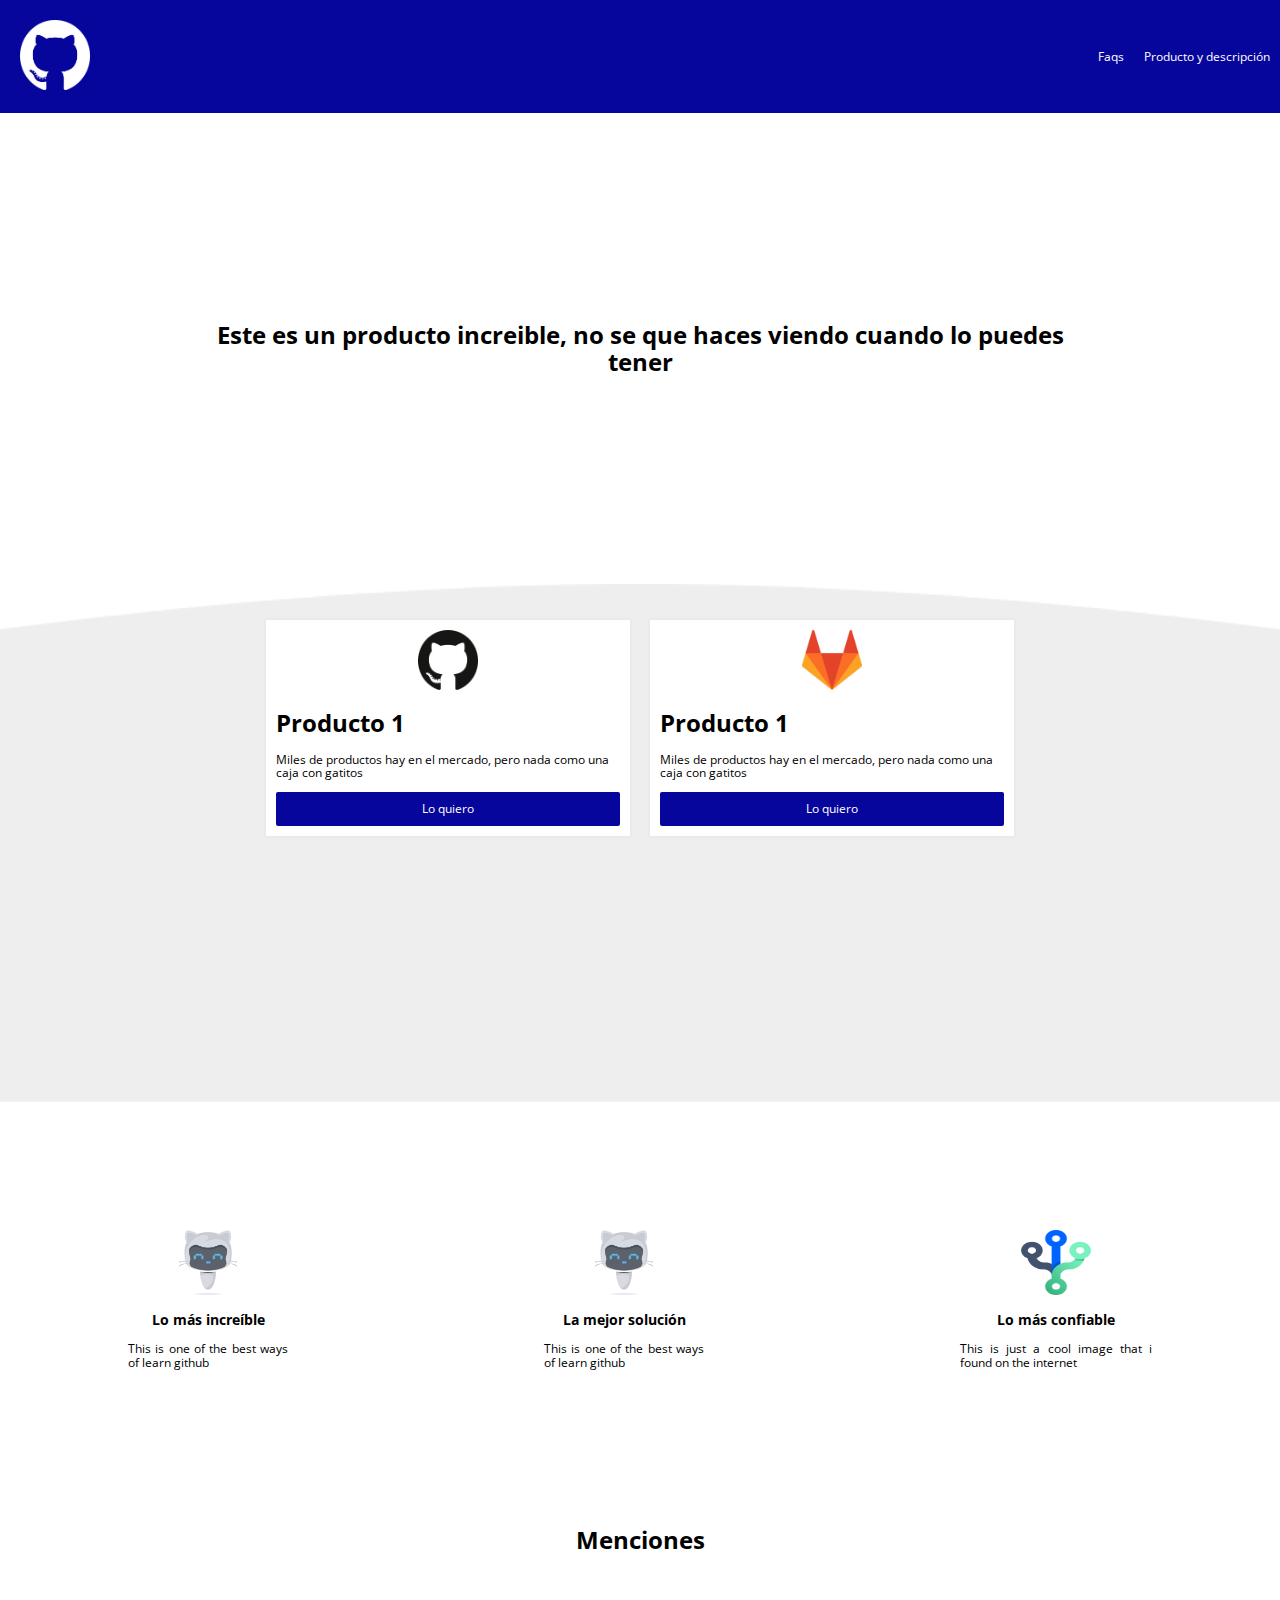
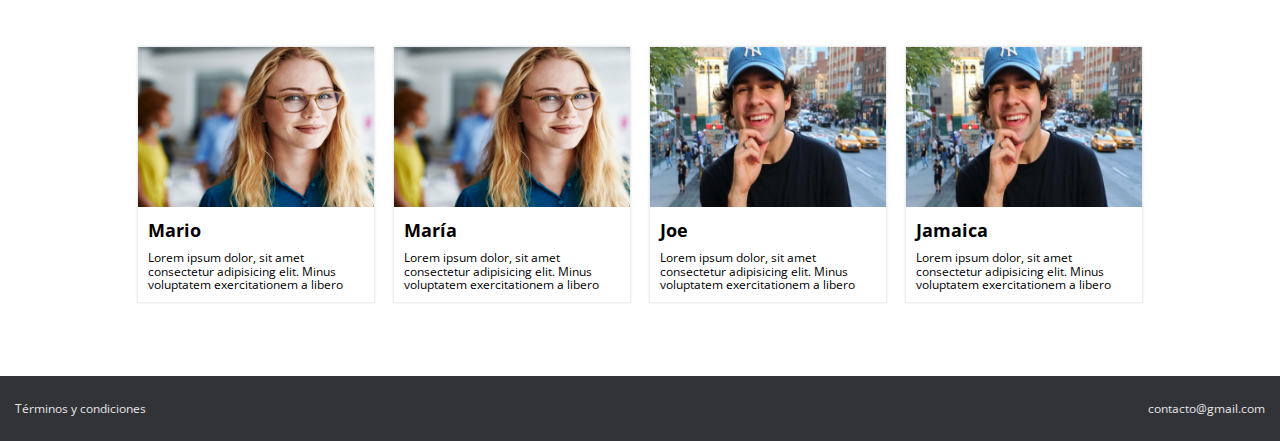
<file: index.html>
<!DOCTYPE html>
<html lang="es">
<head>
  <meta charset="UTF-8">
  <meta name="viewport" content="width=device-width, initial-scale=1.0">
  <meta http-equiv="X-UA-Compatible" content="ie=edge">
  <link rel="stylesheet" href="css/normalize.css">
  <link rel="stylesheet" href="css/estilos.css">
  <link rel="stylesheet" href="css/mobile.css">
  <link rel="stylesheet" href="css/animation.css">
  <title>Brand</title>
</head>
<body>

  <!-- Aquí empieza el navbar -->
  <nav class="fadeInDown">
    <div class="brand_image">
      <img src="images/main_logo.png" alt="">
    </div>
    <div class="nav_options">
      <ul>
        <li><a href="#">Faqs</a></li>
        <li><a href="#">Producto y descripción</a></li>
      </ul>
    </div>
  </nav>

  <!-- Aquí acaba el navbar -->

  <div class="main_section fadeIn">
    <h1>
      Este es un producto increible, no se que haces viendo cuando lo puedes tener
    </h1>
  </div>
  <div class="products fadeInUp">
    <div class="product">
      <div class="content">
              <div class="img_content">
                <img src="images/github.png" alt="">
              </div>
              <h1>Producto 1</h1>
              <p>Miles de productos hay en el mercado, pero nada como una caja con gatitos</p>
              <button href="#" class="main_button">Lo quiero</button>
      </div>
    </div>
    <div class="product">
      <div class="content">
              <div class="img_content">
                <img src="images/gitlab.png" alt="">
              </div>
              <h1>Producto 1</h1>
              <p>Miles de productos hay en el mercado, pero nada como una caja con gatitos</p>
              <button href="#" class="main_button">Lo quiero</button>
      </div>
    </div>
  </div>
  <div class="caracteristicas">
    <div class="feature">
      <img src="images/learning.png" alt="">
      <h3>Lo más increíble</h3>
      <p>This is one of the best ways of learn github</p>
    </div>
    <div class="feature">
      <img src="images/learning.png" alt="">
      <h3>La mejor solución</h3>
      <p>This is one of the best ways of learn github</p>
    </div>
    <div class="feature">
      <img src="images/flow.png" alt="">
      <h3>Lo más confiable</h3>
      <p>This is just a cool image that i found on the internet</p>
    </div>
  </div>
  <!-- <hr> -->
  <div class="menciones_header">
    <h1>Menciones</h1>
  </div>
  <div class="menciones">
    <br>
    <div class="mencion">
      <img src="images/maria.jpg" alt="">
      <h2>Mario</h2>
      <p>Lorem ipsum dolor, sit amet consectetur adipisicing elit. Minus voluptatem exercitationem a libero</p>
    </div>
    <div class="mencion">
      <img src="images/maria.jpg" alt="">
      <h2>María</h2>
      <p>Lorem ipsum dolor, sit amet consectetur adipisicing elit. Minus voluptatem exercitationem a libero</p>
    </div>
    <div class="mencion">
      <img src="images/joe.jpg" alt="">
      <h2>Joe</h2>
      <p>Lorem ipsum dolor, sit amet consectetur adipisicing elit. Minus voluptatem exercitationem a libero</p>
    </div>
    <div class="mencion">
      <img src="images/joe.jpg" alt="">
      <h2>Jamaica</h2>
      <p>Lorem ipsum dolor, sit amet consectetur adipisicing elit. Minus voluptatem exercitationem a libero</p>
    </div>
  </div>
  
<footer>
    <div>
        Términos y condiciones
    </div>
    <div>
        contacto@gmail.com
    </div>
</footer>
<scrip src="scripts/scrip.js"></scrip>
</body>
</html>
</file>
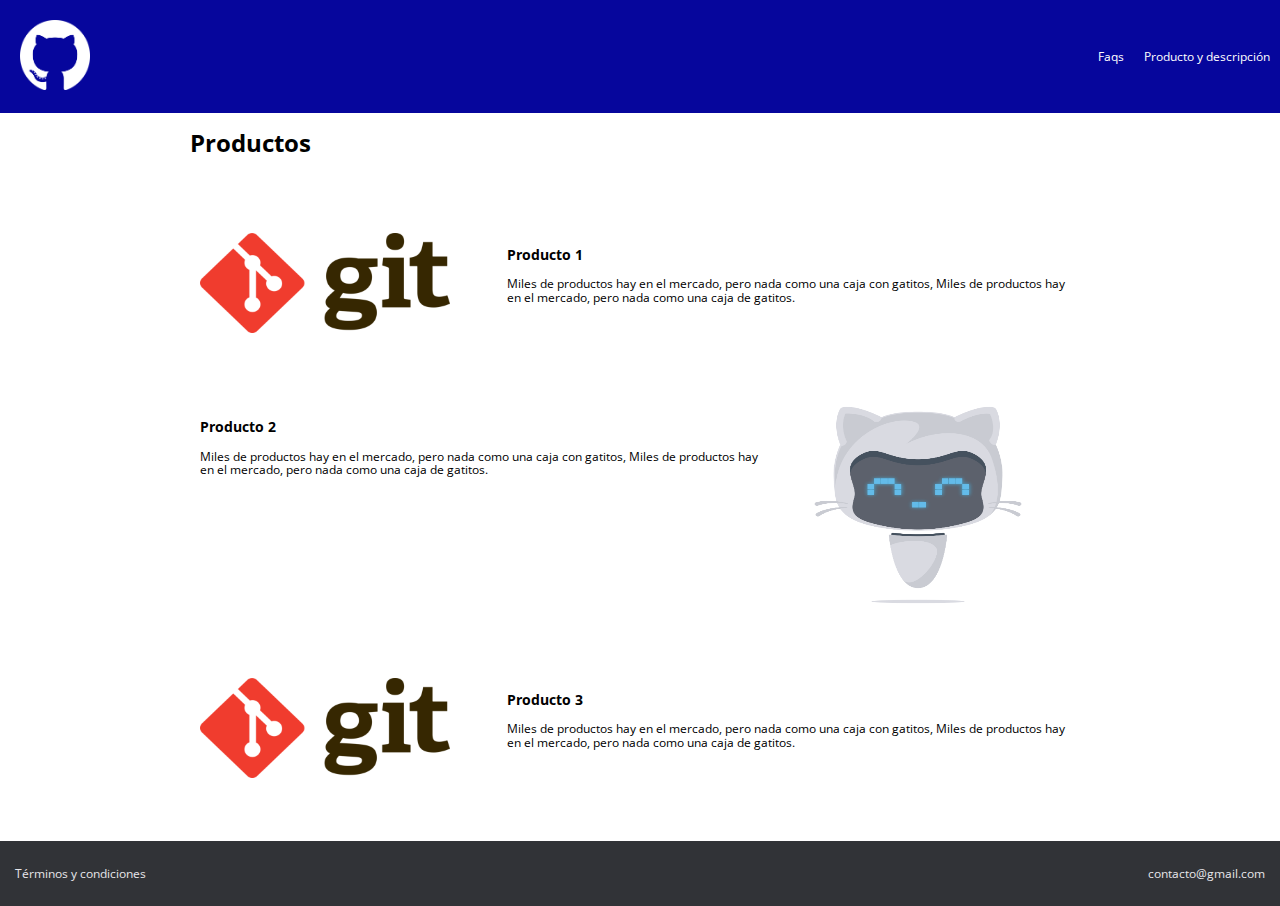
<file: producto.html>
<!DOCTYPE html>
<html lang="es">
<head>
  <meta charset="UTF-8">
  <meta name="viewport" content="width=device-width, initial-scale=1.0">
  <meta http-equiv="X-UA-Compatible" content="ie=edge">
  <link rel="stylesheet" href="css/normalize.css">
  <link rel="stylesheet" href="css/estilos.css">
  <link rel="stylesheet" href="css/mobile.css">
  <link rel="stylesheet" href="css/animation.css">
  <link rel="stylesheet" href="css/grid.css">
  <title>Product</title>
</head>
<body>

  <!-- Aquí empieza el navbar -->
  <nav class="fadeInDown">
    <div class="brand_image">
      <img src="images/main_logo.png" alt="">
    </div>
    <div class="nav_options">
      <ul>
        <li><a href="#">Faqs</a></li>
        <li><a href="#">Producto y descripción</a></li>
      </ul>
    </div>
  </nav>

  <div class="container" style="margin-bottom: 20px;">
    <div class="row">
        <h1>Productos</h1>
    </div>
  </div>
  <div class="container">
    <div class="row">
        <div class="col-4">
            <img class="producto_img" src="images/git.png" alt="">
        </div>
        <div class="col-8">
            <h3>Producto 1</h3>
            <p>Miles de productos hay en el mercado, pero nada como una caja con gatitos, Miles de productos hay en el mercado, pero nada como una caja de gatitos.</p>
        </div>
    </div>

    <div class="row">
        <div class="col-8">
            <h3>Producto 2</h3>
            <p>Miles de productos hay en el mercado, pero nada como una caja con gatitos, Miles de productos hay en el mercado, pero nada como una caja de gatitos.</p>
        </div>
        <div class="col-4">
            <img class="producto_img" src="images/learning.png" alt="" style="height: 200px;">
        </div>
    </div>

    <div class="row">
        <div class="col-4">
            <img class="producto_img" src="images/git.png" alt="">
        </div>
        <div class="col-8">
            <h3>Producto 3</h3>
            <p>Miles de productos hay en el mercado, pero nada como una caja con gatitos, Miles de productos hay en el mercado, pero nada como una caja de gatitos.</p>
        </div>
    </div>
</div>


</body>
<footer>
    <div>
        Términos y condiciones
    </div>
    <div>
        contacto@gmail.com
    </div>
</footer>
<scrip src="scripts/scrip.js"></scrip>
</body>
</html>
</file>
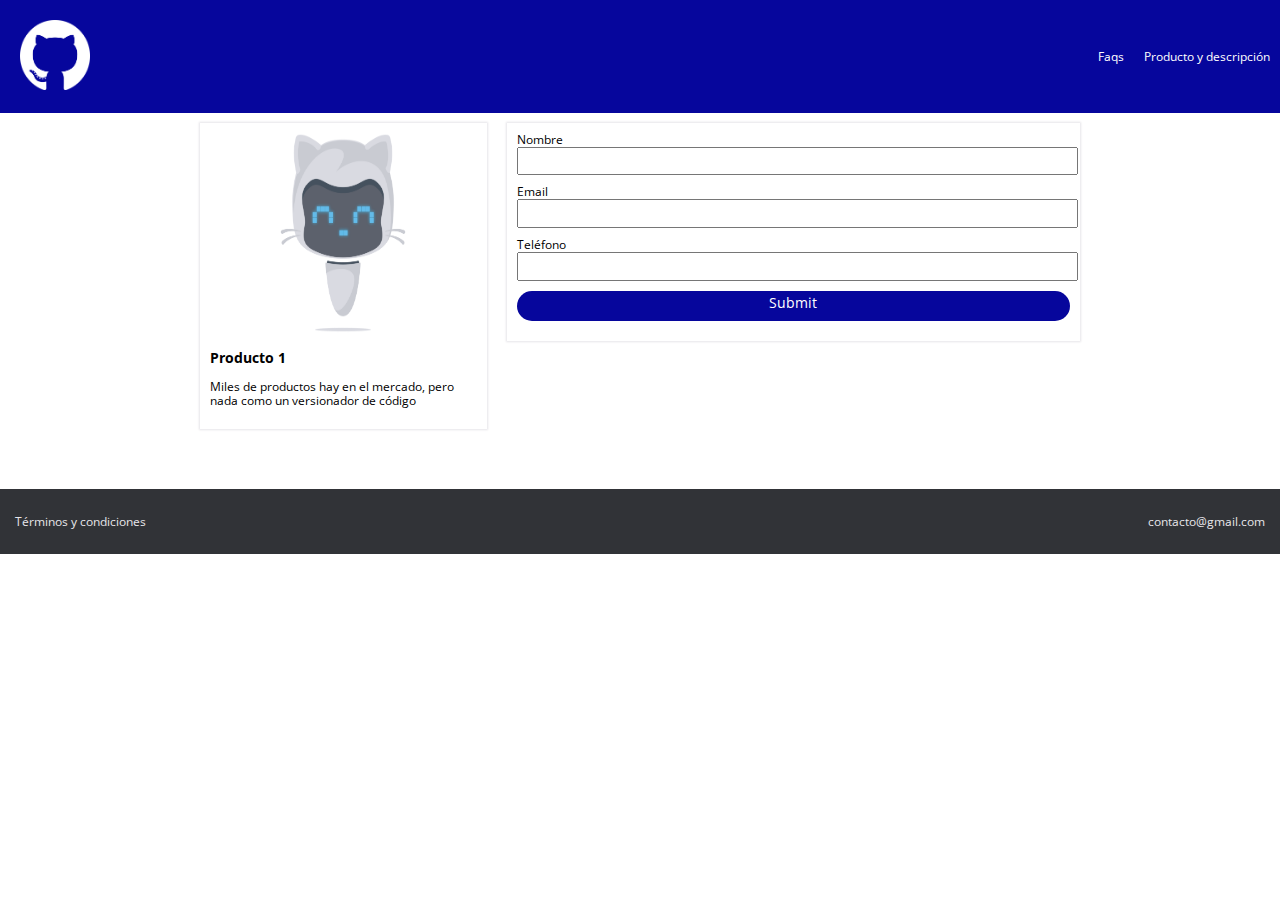
<file: venta.html>
<!DOCTYPE html>
<html lang="es">
<head>
  <meta charset="UTF-8">
  <meta name="viewport" content="width=device-width, initial-scale=1.0">
  <meta http-equiv="X-UA-Compatible" content="ie=edge">
  <link rel="stylesheet" href="css/normalize.css">
  <link rel="stylesheet" href="css/estilos.css">
  <link rel="stylesheet" href="css/mobile.css">
  <link rel="stylesheet" href="css/animation.css">
  <link rel="stylesheet" href="css/grid.css">
  <title>Product</title>
</head>
<body>

  <!-- Aquí empieza el navbar -->
  <nav class="fadeInDown">
    <div class="brand_image">
      <img src="images/main_logo.png" alt="">
    </div>
    <div class="nav_options">
      <ul>
        <li><a href="#">Faqs</a></li>
        <li><a href="#">Producto y descripción</a></li>
      </ul>
    </div>
  </nav>
  <!-- fin navbar -->

  <div class="container">
    <div class="row">
        <div class="col-4">
            <div class="modulo_pago">
                <div class="modulo_pago_imagen">
                    <img src="images/learning.png" alt="">
                </div>
                <h3>Producto 1</h3>
                <p>Miles de productos hay en el mercado, pero nada como un versionador de código</p>
            </div>
        </div>
        <div class="col-8">
            <div class="modulo_pago">
                <form action="">
                    <label for="name">Nombre</label>
                    <input name="name" type="text" placeholder="">
                    <br>
                    <label for="email">Email</label>
                    <input name="email" type="email">
                    <br>
                    <label for="phone">Teléfono</label>
                    <input name="phone"  type="text">
                    <input type="submit" class="submit_btn" value="Submit">
                </form>
            </div>
        </div>
    </div>
  </div>



</body>
<footer>
    <div>
        Términos y condiciones
    </div>
    <div>
        contacto@gmail.com
    </div>
</footer>
<scrip src="scripts/scrip.js"></scrip>
</body>
</html>
</file>
<file: css/estilos.css>
/*
#  ·················
#  ··_______________
#  ·/·___/·___/·___/
#  /·/__(__··|__··)·
#  \___/____/____/··
#  ·················
*/
@import url('https://fonts.googleapis.com/css?family=Open+Sans:400,700');
/* -------------Variables */
:root{
--blue-color:rgb(6, 6, 156);
--white-color:white;
--black-color:#313337;
/* Tipografía */
--normal:12px;
/* Espaciado */
--space:10px;
/* Box shadow */
--box:0px 0 2px 1px #e6e5e9;
}

/* -------------Variables */
html,body{
  padding:0px;
  margin:0px;
  font-size: var(--normal);
  font-family: 'Open Sans', sans-serif;
}


nav{
  display: flex;
  background-color: var(--blue-color);
  padding: var(--space);
  color: var(--white-color);
  justify-content: space-between;
  align-items: center;
}

nav ul{
  display: flex;
}

nav li{
  padding-left: 20px;
  list-style: none;

}

nav li a{
  color: var(--white-color);
  text-decoration: none;
}

nav li a:hover{
  text-decoration: underline;
}

nav div img{
    height: 70px ;
    width: 70px;
    margin:10px;
}

/* ------------------------ Main section */

.main_section{
  padding: 15%;
  text-align: center;
}

.products{
  background-image: url("../images/curve.png");
  max-height: 50px;
  background-size: cover;
  background-position: center top;
  padding:20%;
  display: flex;
}

.product{
  padding: var(--space);
  margin-top: -230px;
}
.product .content{
  background-color: var(--white-color);
  padding: var(--space);
  box-shadow: var(--box);
}
.img_content{
  text-align: center;
  
}

.main_button{
  background-color: var(--blue-color);
  width: 100%;
  padding: var(--space);
  font-size: var(--normal);
  color: var(--white-color);
  border:0;
  cursor: pointer;
  border-radius: 2px;
}

.main_button:hover{
  background-color: #0000ad;
}

.img_content img{
    height: 60px;
    width: 60px;
}


.caracteristicas {
  /* height: 250px; */
  display: flex;
  /* padding: 20%; */
}

.feature{
  padding: 10%;
  text-align: center;
}

.feature img {
  height: 65px;
  width: 70px;
}

.feature p{
  text-align: justify;
}




/* menciones */

.menciones_header{
  text-align: center;
  margin-bottom: 20px;
}

.menciones{
  text-align: center;
  display: flex;
  padding: 5%10%;
}

.mencion{
  padding: 0px;
  justify-content: space-evenly;
  box-shadow: var(--box);
  margin: 10px;
}

.mencion h2{
  text-align: left;
}

.mencion img{
  height: 160px;
  width: 100%;
}

.mencion p, .mencion h2{
  margin: 10px;
  text-align: left;
}


.producto_img{
  height: 100px;
  width:250px;
}

.modulo_pago{
  background-color: var(--white-color);
  box-shadow: var(--box);
  padding: var(--space);
}

.modulo_pago_imagen{
  max-width: 150px;
  margin: auto;
  text-align: center;
}

.modulo_pago_imagen img{
  height: 200px;
  width: 150px;
}

label{
  font-size: var(--normal) ;
}

input {
  width: 100%;
  padding-bottom: 10px;
  margin-bottom: 10px;
}

.submit_btn{
  padding-top: 4px;
  background-color: var(--blue-color);
  border: none;
  align-items: center;
  color: white;
  border-radius: 20px;
  font-size: 14px;
}

/* Estilos para el Footer */

footer{
    background-color: #313337;
    color: #e6e5e9;
    display: flex;
    justify-content: space-between;
    height: 35px;
    align-items: center;
    padding: 15px;
    margin: 0px;
}
</file>
<file: css/mobile.css>
@media (max-width:600px){
    .products{
        display: inherit;
        height: auto;
    }

    .product{
        margin-top: auto;
    }

    .manin_section{
        padding: 4%;
    }
    
    .caracteristicas {
        display: inherit;
        height: auto;
    }

    .menciones{
        display: inherit;
        height: auto;
    }

    

}
</file>
<file: css/animation.css>
.fadeIn{
    -webkit-animation-duration: 4s;
    animation-duration: 4s;
    animation-fill-mode: both;
    -webkit-animation-fill-mode: both;
    animation-name: fadeIn;
    -webkit-animation-name: fadeIn;
}

@keyframes fadeIn{
    from{
        opacity: 0;
    }
    to{
        opacity: 1;
    }
}


.fadeInDown{
    -webkit-animation-duration: 1s;
    animation-duration: 1s;
    animation-fill-mode: both;
    -webkit-animation-fill-mode: both;
    animation-name: fadeInDown;
    -webkit-animation-name: fadeInDown;
}

@keyframes fadeInDown{
    from{
        opacity: 0;
        -webkit-transform: translate3d(0,-100%,0);
        transform: translate3d(0,-100%,0);
    }
    to{
        opacity: 1;
        -webkit-transform: translate3d(0,0,0);
        transform: translate3d(0,0,0);
    }
}


.fadeInUp{
    -webkit-animation-duration: 1s;
    animation-duration: 1s;
    animation-fill-mode: both;
    -webkit-animation-fill-mode: both;
    animation-name: fadeInUp;
    -webkit-animation-name: fadeInUp;
}

@keyframes fadeInUp{
    from{
        opacity: 0;
        -webkit-transform: translate3d(0,100%,0);
        transform: translate3d(0,100%,0);
    }
    to{
        opacity: 1;
        -webkit-transform: translate3d(0,0,0);
        transform: translate3d(0,0,0);
    }
}
</file>
<file: css/grid.css>
.container{
    max-width: 900px;
    margin: auto;
}

/* container>row>column */
.row{
    display: flex;
    margin-bottom: 50px;
}


.col-1{
    width: 8.3333333333%;
  }
  
  .col-2{
    width: 16.6666666666%;
  }
  .col-3{
    width: 24.999999999%;
  }
  .col-4{
    width: 33.333333332%;
  }
  .col-5{
    width: 41.666666665%;
  }
  .col-6{
    width: 49.999999998%;
  }
  .col-7{
    width: 58.333333331%;
  }
  .col-8{
    width: 66.666666664%;
  }
  .col-9{
    width: 74.999999997%;
  }
  .col-10{
    width: 83.33333333%;
  }
  .col-11{
    width: 91.666666663%;
  }
  .col-12{
    width: 100%;
  }

  .col-1,.col-2,.col-3,.col-4,.col-5,.col-6,.col-7,.col-8,.col-9,.col-10,.col-11,.col-12{
      padding: 10px;
  }

  @media (max-width: 900px){
    .col-1,.col-2,.col-3,.col-4,.col-5,.col-6,.col-7,.col-8,.col-9,.col-10,.col-11,.col-12{
        width: 100%;

    }

    .row{
        display: inherit;
    }
  }
</file>
